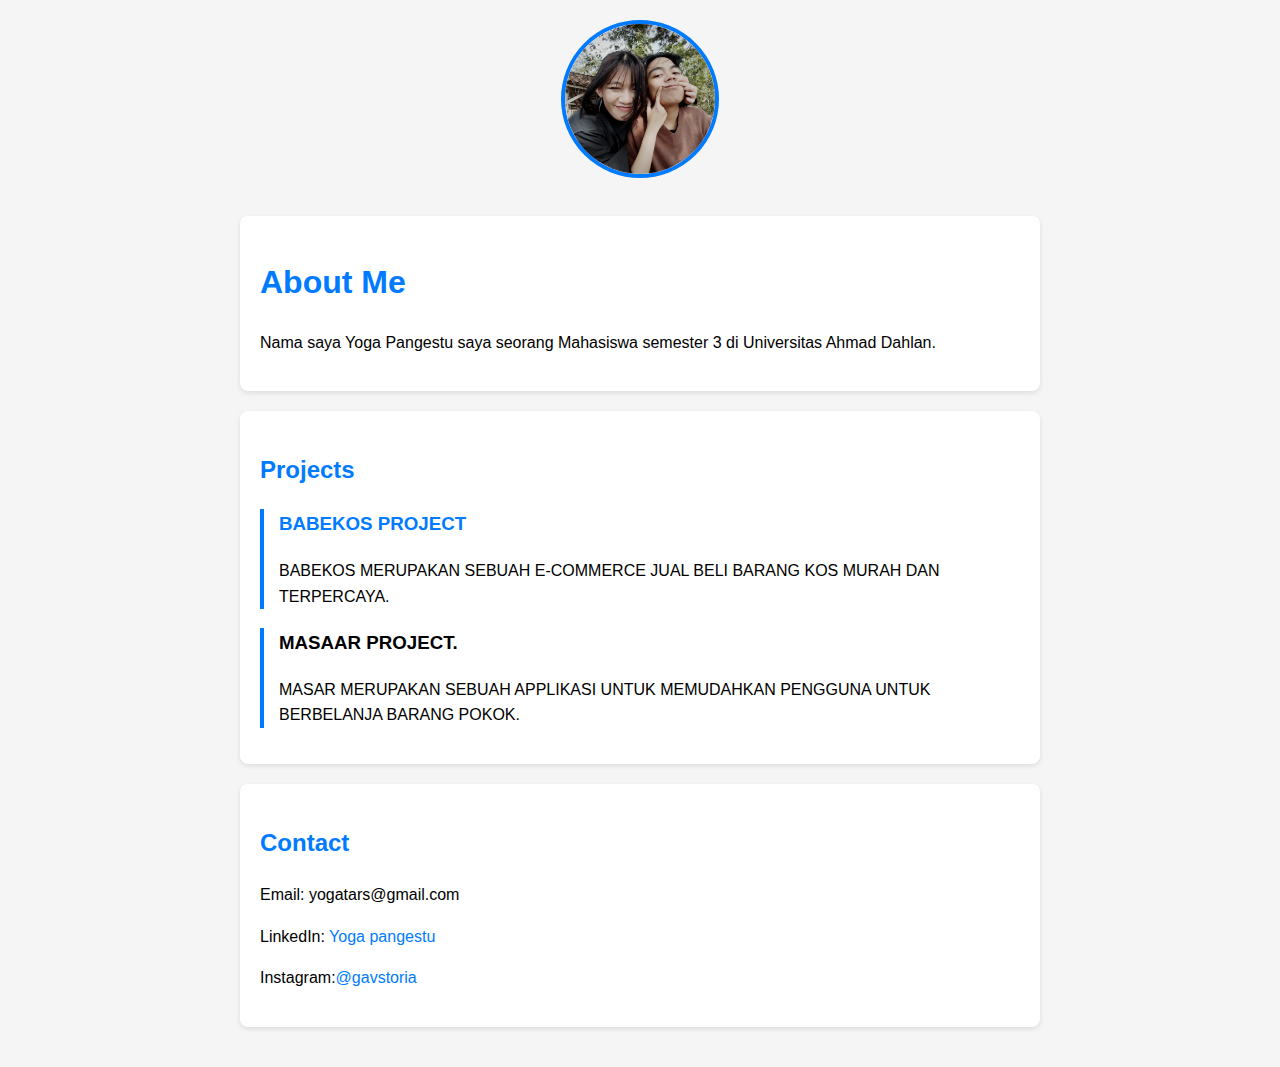
<file: index.HTML>
<!DOCTYPE html>
<html lang="en">
<head>
    <meta charset="UTF-8">
    <meta name="viewport" content="width=device-width, initial-scale=1.0">
    <title>Personal Portfolio</title>
    <link rel="stylesheet" href="styles.CSS">
</head>
<body>
    <div class="container">
        <div class="profile">
            <img src="konyin.jpg" alt="Profile Picture" class="profile-img">
        </div>
        
        <div class="card">
            <h1>About Me</h1>
            <p> Nama saya Yoga Pangestu saya seorang Mahasiswa semester 3 di Universitas Ahmad Dahlan.</p>
        </div>
        
        <div class="card">
            <h2>Projects</h2>
            <div class="project">
                <h3><a href="https://www.instagram.com/babekosofficial?igsh=MWxucTc5aTExcDJrMQ==">BABEKOS PROJECT</a></h3>
                <p>BABEKOS MERUPAKAN SEBUAH E-COMMERCE JUAL BELI BARANG KOS MURAH DAN TERPERCAYA.</p>
            </div>

            <div class="project">
                <h3><a href="https://drive.google.com/drive/folders/1OGm2gAIDhlJUxvLw6VBfefjhvKxy7A58"></a>MASAAR PROJECT.</h3>
                <p>MASAR MERUPAKAN SEBUAH APPLIKASI UNTUK MEMUDAHKAN PENGGUNA UNTUK BERBELANJA BARANG POKOK.</p>
            </div>
        </div>
        
        <div class="card">
            <h2>Contact</h2>
            <p>Email: yogatars@gmail.com</p>
            <p>LinkedIn: <a href="#">Yoga pangestu</a></p>
            <P>Instagram:<a href="https://www.instagram.com/gavstoria/profilecard/?igsh=bWFscm9uMHNodXhs">@gavstoria</a></P>
        </div>
    </div>
</body>
</html>
</file>
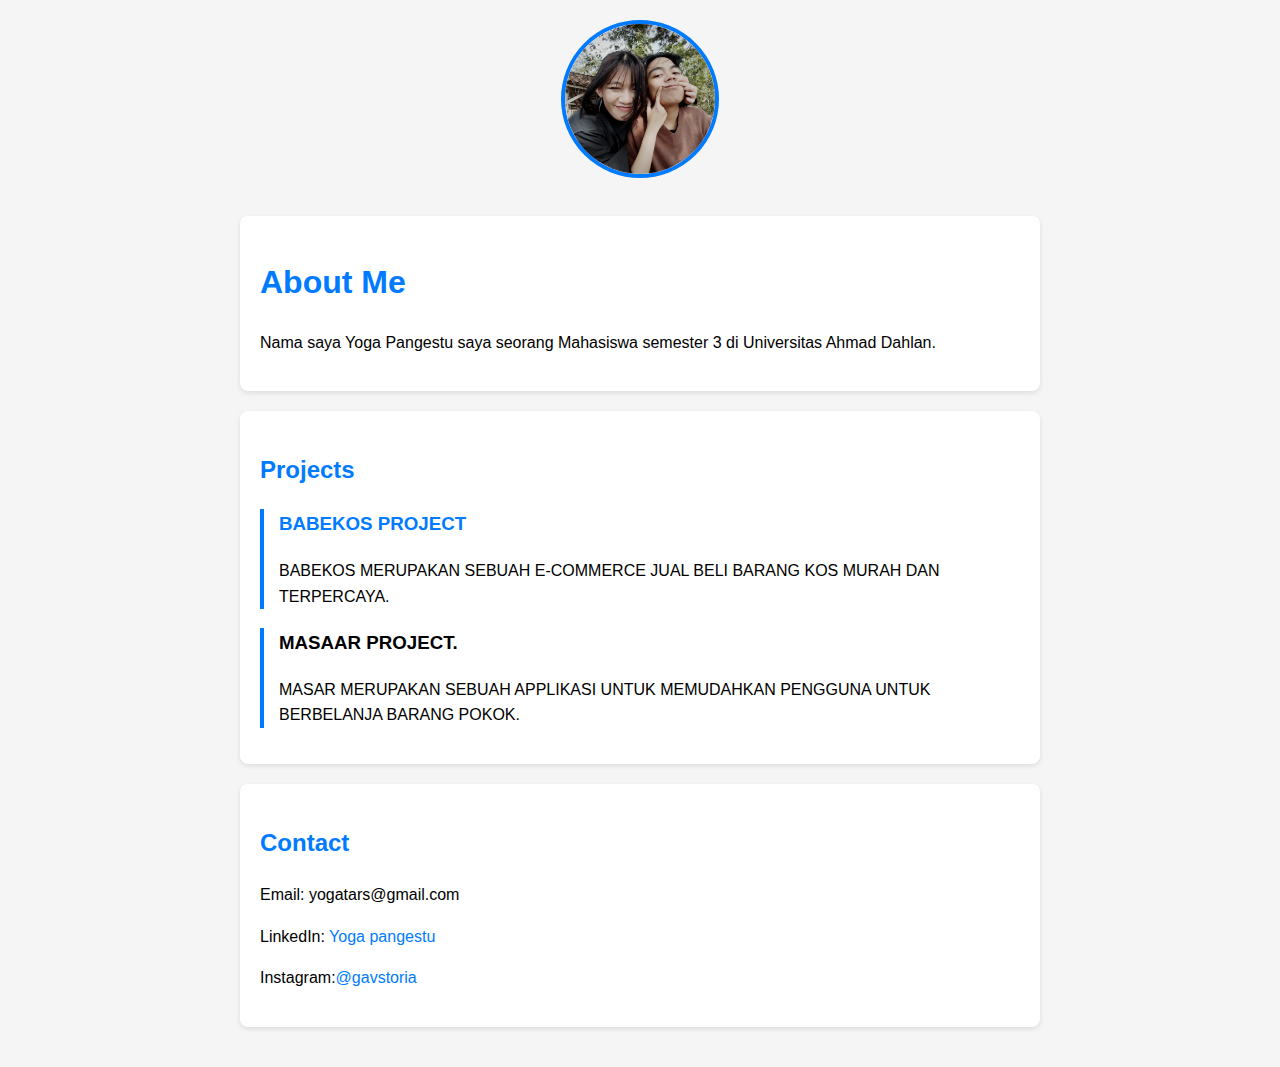
<file: index.html>
<!DOCTYPE html>
<html lang="en">
<head>
    <meta charset="UTF-8">
    <meta name="viewport" content="width=device-width, initial-scale=1.0">
    <title>Personal Portfolio</title>
    <link rel="stylesheet" href="styles.css">
</head>
<body>
    <div class="container">
        <div class="profile">
            <img src="konyin.jpg" alt="Profile Picture" class="profile-img">
        </div>
        
        <div class="card">
            <h1>About Me</h1>
            <p> Nama saya Yoga Pangestu saya seorang Mahasiswa semester 3 di Universitas Ahmad Dahlan.</p>
        </div>
        
        <div class="card">
            <h2>Projects</h2>
            <div class="project">
                <h3><a href="https://www.instagram.com/babekosofficial?igsh=MWxucTc5aTExcDJrMQ==">BABEKOS PROJECT</a></h3>
                <p>BABEKOS MERUPAKAN SEBUAH E-COMMERCE JUAL BELI BARANG KOS MURAH DAN TERPERCAYA.</p>
            </div>

            <div class="project">
                <h3><a href="https://drive.google.com/drive/folders/1OGm2gAIDhlJUxvLw6VBfefjhvKxy7A58"></a>MASAAR PROJECT.</h3>
                <p>MASAR MERUPAKAN SEBUAH APPLIKASI UNTUK MEMUDAHKAN PENGGUNA UNTUK BERBELANJA BARANG POKOK.</p>
            </div>
        </div>
        
        <div class="card">
            <h2>Contact</h2>
            <p>Email: yogatars@gmail.com</p>
            <p>LinkedIn: <a href="#">Yoga pangestu</a></p>
            <P>Instagram:<a href="https://www.instagram.com/gavstoria/profilecard/?igsh=bWFscm9uMHNodXhs">@gavstoria</a></P>
        </div>
    </div>
</body>
</html>
</file>
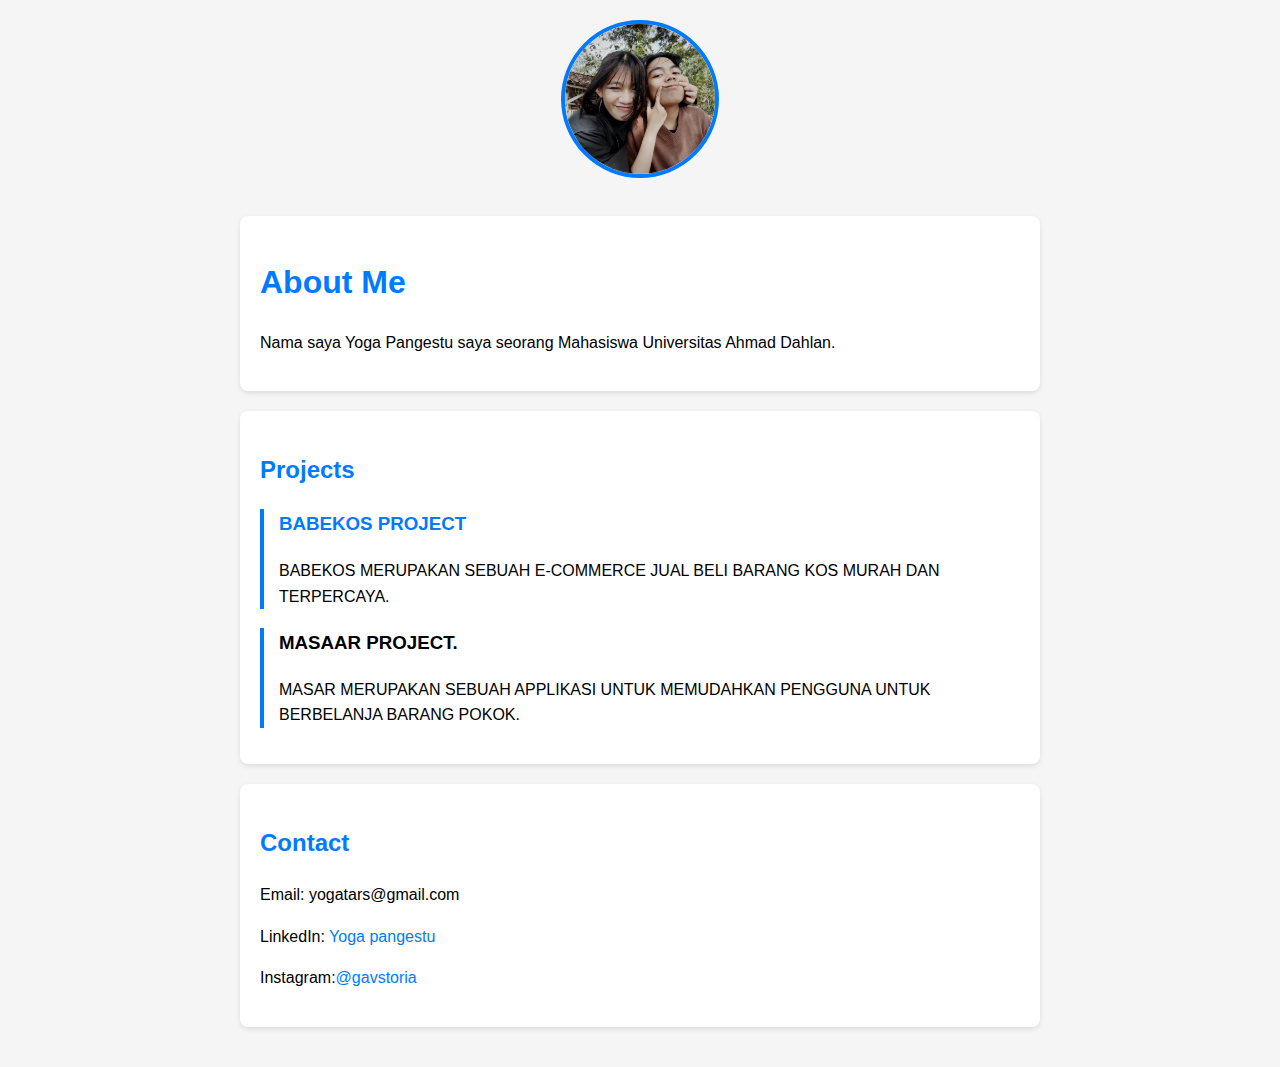
<file: prak2.HTML>
<!DOCTYPE html>
<html lang="en">
<head>
    <meta charset="UTF-8">
    <meta name="viewport" content="width=device-width, initial-scale=1.0">
    <title>Personal Portfolio</title>
    <link rel="stylesheet" href="PRAK2.CSS">
</head>
<body>
    <div class="container">
        <div class="profile">
            <img src="konyin.jpg" alt="Profile Picture" class="profile-img">
        </div>
        
        <div class="card">
            <h1>About Me</h1>
            <p> Nama saya Yoga Pangestu saya seorang Mahasiswa Universitas Ahmad Dahlan.</p>
        </div>
        
        <div class="card">
            <h2>Projects</h2>
            <div class="project">
                <h3><a href="https://www.instagram.com/babekosofficial?igsh=MWxucTc5aTExcDJrMQ==">BABEKOS PROJECT</a></h3>
                <p>BABEKOS MERUPAKAN SEBUAH E-COMMERCE JUAL BELI BARANG KOS MURAH DAN TERPERCAYA.</p>
            </div>

            <div class="project">
                <h3><a href="https://drive.google.com/drive/folders/1OGm2gAIDhlJUxvLw6VBfefjhvKxy7A58"></a>MASAAR PROJECT.</h3>
                <p>MASAR MERUPAKAN SEBUAH APPLIKASI UNTUK MEMUDAHKAN PENGGUNA UNTUK BERBELANJA BARANG POKOK.</p>
            </div>
        </div>
        
        <div class="card">
            <h2>Contact</h2>
            <p>Email: yogatars@gmail.com</p>
            <p>LinkedIn: <a href="#">Yoga pangestu</a></p>
            <P>Instagram:<a href="https://www.instagram.com/gavstoria/profilecard/?igsh=bWFscm9uMHNodXhs">@gavstoria</a></P>
        </div>
    </div>
</body>
</html>
</file>
<file: styles.CSS>
body {
    font-family: 'Arial', sans-serif;
    line-height: 1.6;
    margin: 0;
    padding: 0;
    background-color: #f5f5f5;
}

.container {
    max-width: 800px;
    margin: 0 auto;
    padding: 20px;
}

.profile {
    text-align: center;
    margin-bottom: 30px;
}

.profile-img {
    width: 150px;
    height: 150px;
    border-radius: 50%;
    border: 4px solid #007bff;
}

.card {
    background-color: white;
    border-radius: 8px;
    padding: 20px;
    margin-bottom: 20px;
    box-shadow: 0 2px 5px rgba(8, 8, 8, 0.1);
}

h1, h2 {
    color: #007bff;
}

.project {
    border-left: 4px solid #007bff;
    padding-left: 15px;
    margin-bottom: 15px;
}

a {
    color: #007bff;
    text-decoration: none;
}

a:hover {
    text-decoration: underline;
}
</file>
<file: styles.css>
body {
    font-family: 'Arial', sans-serif;
    line-height: 1.6;
    margin: 0;
    padding: 0;
    background-color: #f5f5f5;
}

.container {
    max-width: 800px;
    margin: 0 auto;
    padding: 20px;
}

.profile {
    text-align: center;
    margin-bottom: 30px;
}

.profile-img {
    width: 150px;
    height: 150px;
    border-radius: 50%;
    border: 4px solid #007bff;
}

.card {
    background-color: white;
    border-radius: 8px;
    padding: 20px;
    margin-bottom: 20px;
    box-shadow: 0 2px 5px rgba(8, 8, 8, 0.1);
}

h1, h2 {
    color: #007bff;
}

.project {
    border-left: 4px solid #007bff;
    padding-left: 15px;
    margin-bottom: 15px;
}

a {
    color: #007bff;
    text-decoration: none;
}

a:hover {
    text-decoration: underline;
}
</file>
<file: PRAK2.CSS>
body {
    font-family: 'Arial', sans-serif;
    line-height: 1.6;
    margin: 0;
    padding: 0;
    background-color: #f5f5f5;
}

.container {
    max-width: 800px;
    margin: 0 auto;
    padding: 20px;
}

.profile {
    text-align: center;
    margin-bottom: 30px;
}

.profile-img {
    width: 150px;
    height: 150px;
    border-radius: 50%;
    border: 4px solid #007bff;
}

.card {
    background-color: white;
    border-radius: 8px;
    padding: 20px;
    margin-bottom: 20px;
    box-shadow: 0 2px 5px rgba(0,0,0,0.1);
}

h1, h2 {
    color: #007bff;
}

.project {
    border-left: 4px solid #007bff;
    padding-left: 15px;
    margin-bottom: 15px;
}

a {
    color: #007bff;
    text-decoration: none;
}

a:hover {
    text-decoration: underline;
}
</file>
